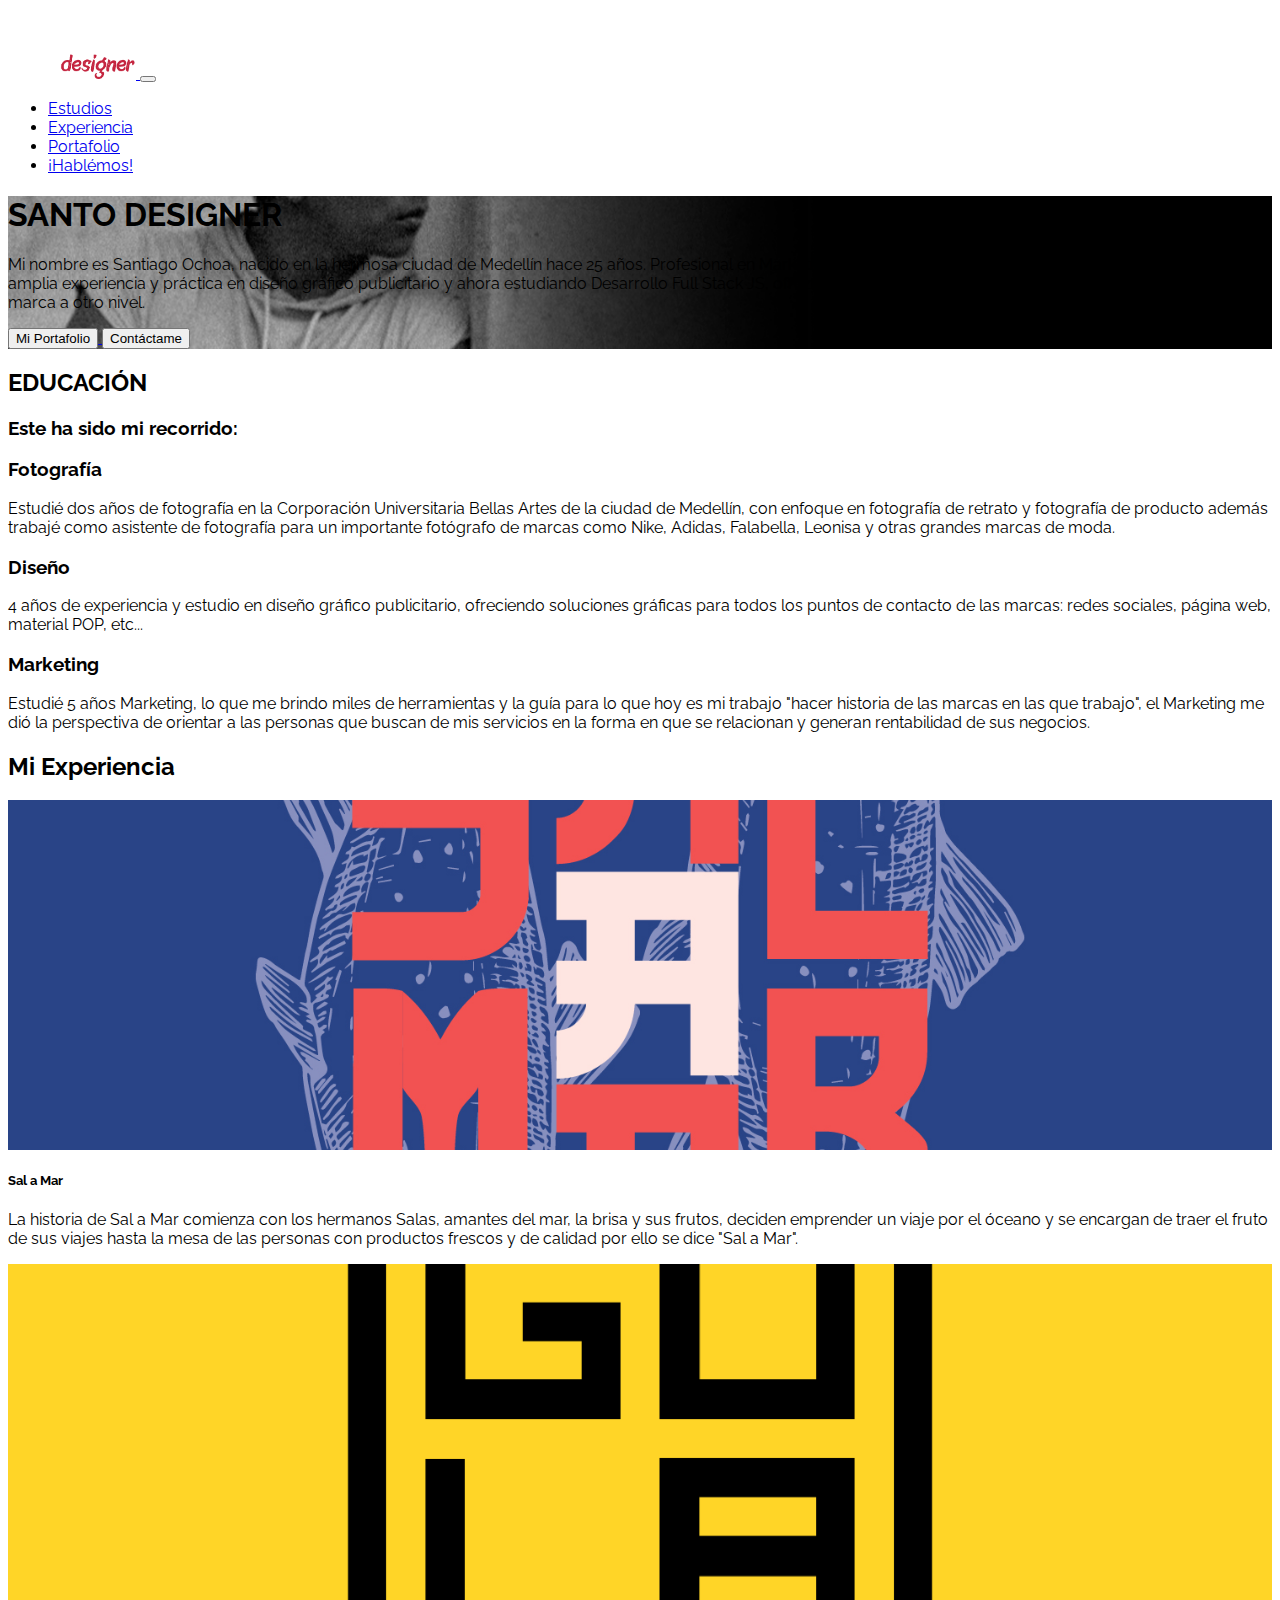
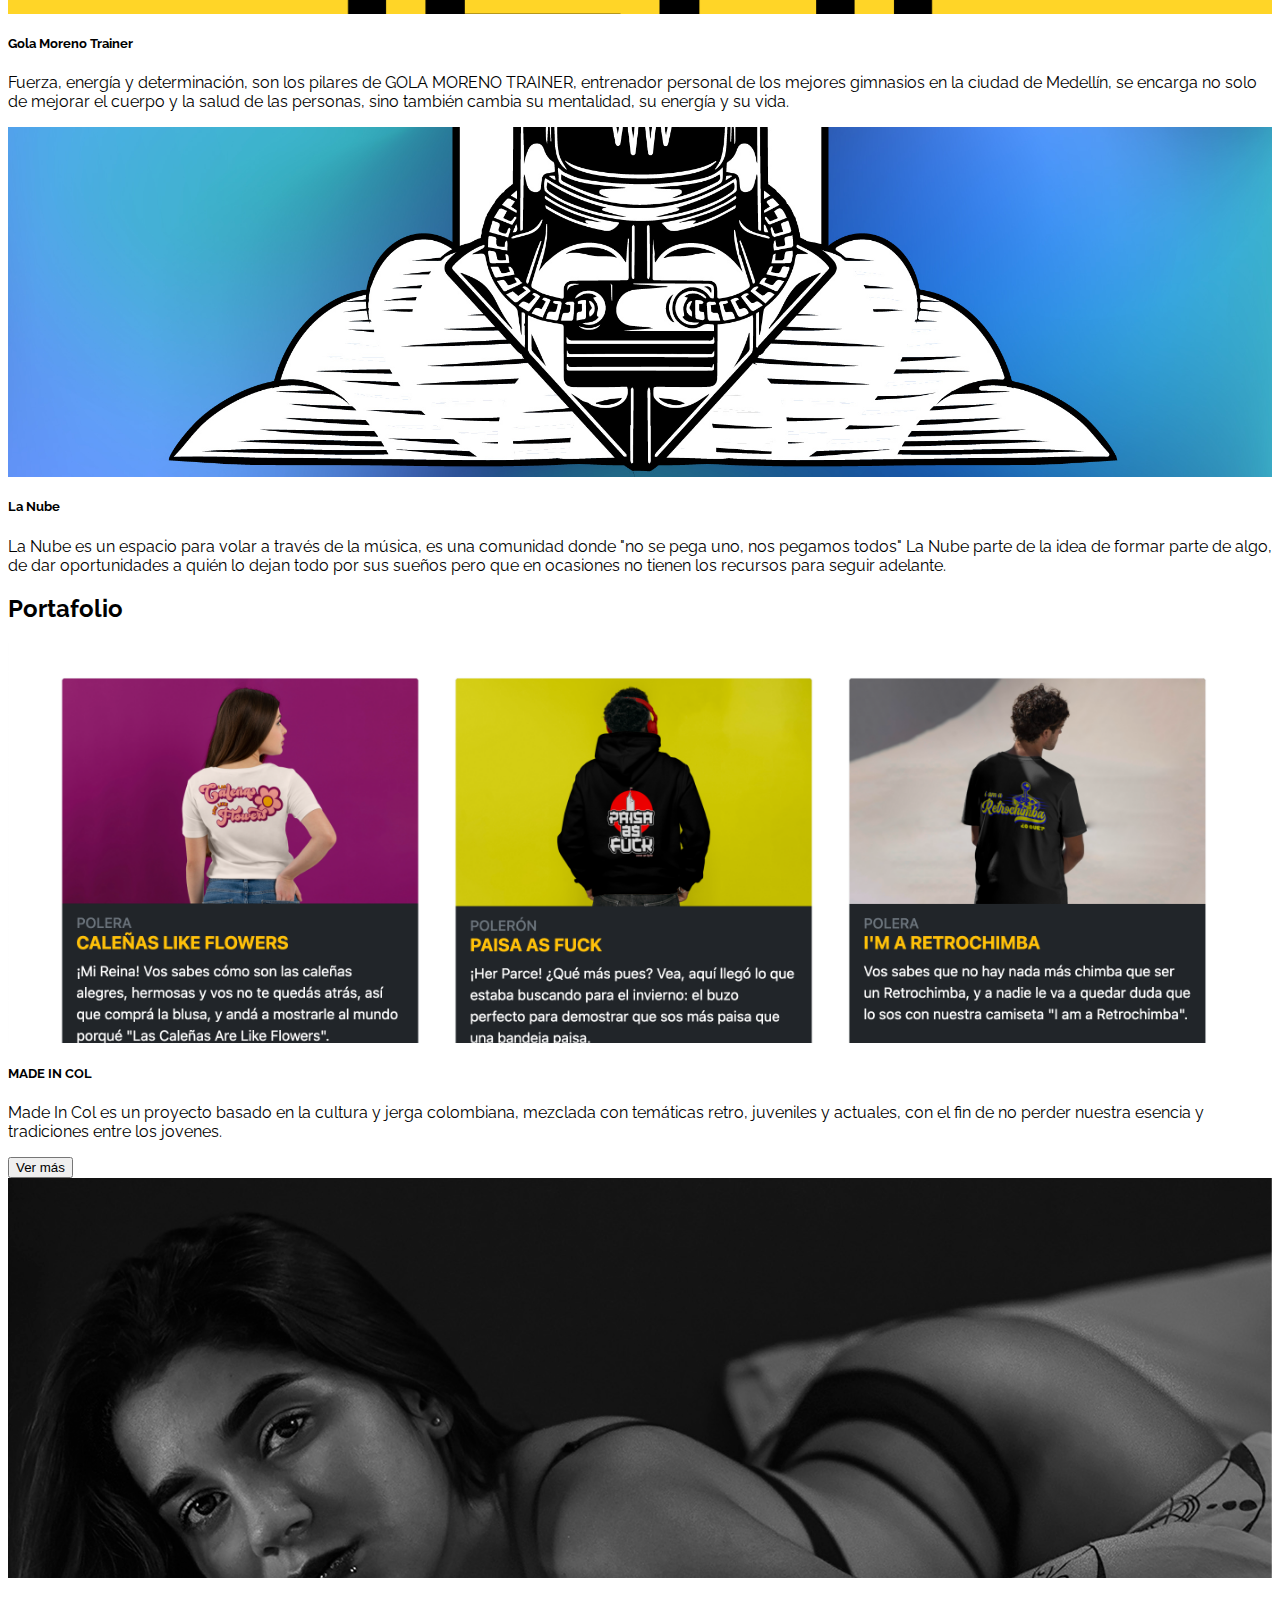
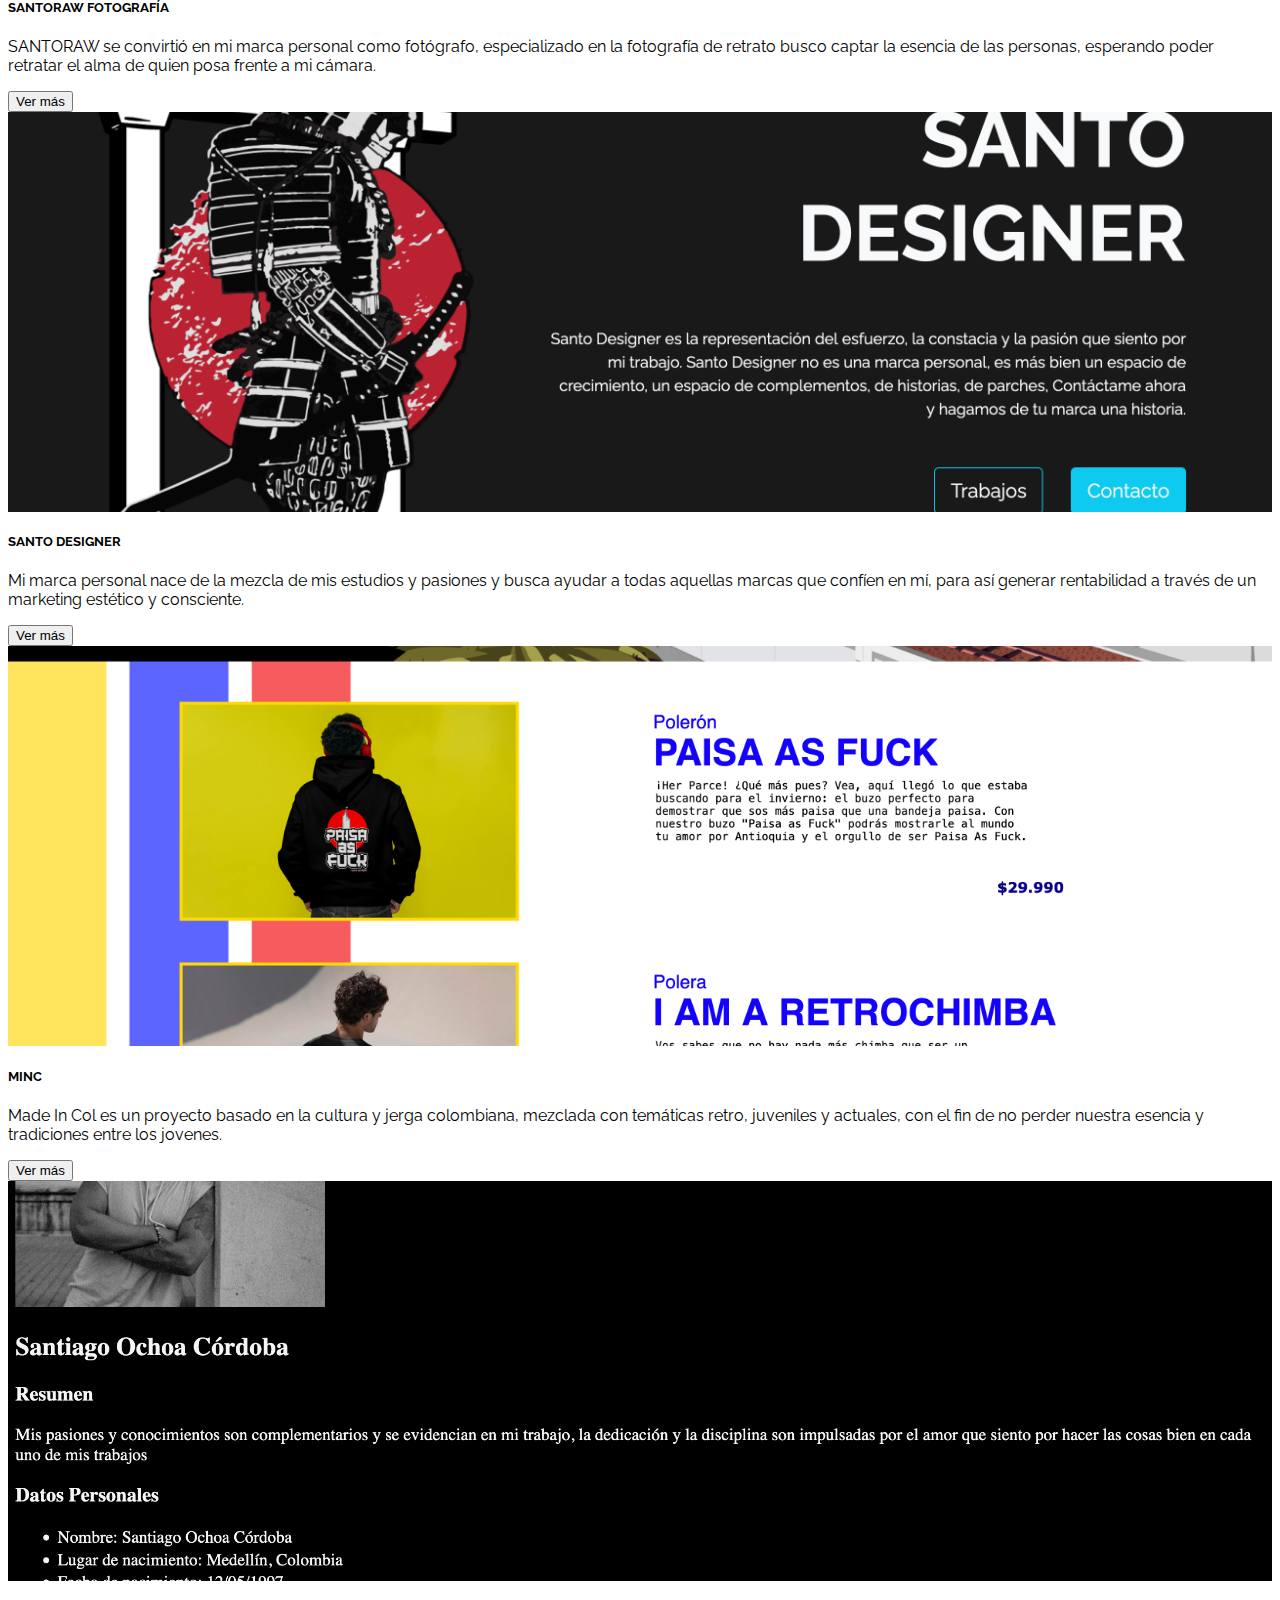
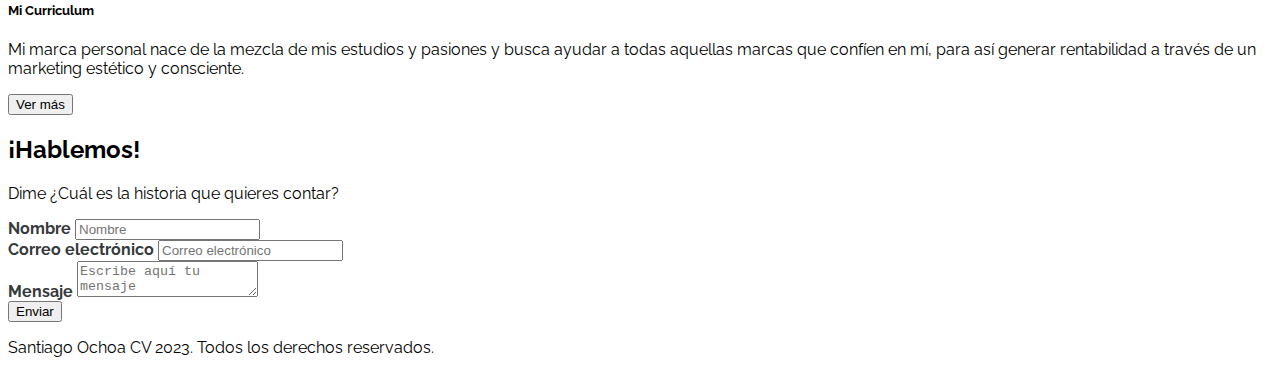
<file: index.html>
<!DOCTYPE html>
<html lang="en">

<head>
    <meta charset="UTF-8">
    <meta http-equiv="X-UA-Compatible" content="IE=edge">
    <meta name="viewport" content="width=device-width, initial-scale=1.0">
    <link rel="preconnect" href="https://fonts.googleapis.com">
    <link rel="preconnect" href="https://fonts.gstatic.com" crossorigin>
    <link href="https://fonts.googleapis.com/css2?family=Raleway:wght@400;700&display=swap" rel="stylesheet">
    <link href="https://cdn.jsdelivr.net/npm/bootstrap@5.1.3/dist/css/bootstrap.min.css" rel="stylesheet"
        integrity="sha384-1BmE4kWBq78iYhFldvKuhfTAU6auU8tT94WrHftjDbrCEXSU1oBoqyl2QvZ6jIW3" crossorigin="anonymous">
    <title>Santo Designer</title>
    <link rel="stylesheet" href="https://cdnjs.cloudflare.com/ajax/libs/font-awesome/5.9.0/css/all.min.css"
        integrity="sha512-q3eWabyZPc1XTCmF+8/LuE1ozpg5xxn7iO89yfSOd5/oKvyqLngoNGsx8jq92Y8eXJ/IRxQbEC+FGSYxtk2oiw=="
        crossorigin="anonymous" referrerpolicy="no-referrer" />
    <link rel="stylesheet" href="assets/css/style.css">
</head>

<body>
    <nav class="navbar navbar-expand-lg navbar-dark bg-light fixed-top">
        <div class="container">
            <a class="navbar-brand" href="#">
                <img src="assets/img/logonombre.png" class="img-fluid" style="width: 8rem;">
            </a>
            <button class="navbar-toggler" type="button" data-bs-toggle="collapse" data-bs-target="#navbarSupportedContent" aria-controls="navbarSupportedContent" aria-expanded="false" aria-label="Toggle navigation">
                <span class="navbar-toggler-icon"></span>
            </button>
            
            </button>
            <div class="collapse navbar-collapse" id="navbarSupportedContent">
                <ul class="navbar-nav ms-auto mb-2 mb-lg-0 fs-5">
                    <li class="nav-item">
                        <a class="nav-link" href="#Acerca-de-mi">Estudios</a>
                    </li>
                    <li class="nav-item">
                        <a class="nav-link" href="#Mis-trabajos">Experiencia</a>
                    </li>
                    <li class="nav-item">
                        <a class="nav-link" href="#portafolio">Portafolio</a>
                    </li>
                    <li class="nav-item">
                        <a class="nav-link" href="#Contacto">¡Hablémos!</a>
                    </li>
                </ul>
            </div>
        </div>
    </nav>

    <header id="Hero-Section" class="text-light text-end py-5 mt-5">
        <div class="container">
            <div class="ms-auto col-12 col-md-7 ">
                <h1 class="display-1 fw-bold my-5">
                    SANTO DESIGNER <br>
                </h1>
                <p class="my-5">
                    Mi nombre es Santiago Ochoa, nacido en la hermosa ciudad de Medellín hace 25 años.
                    Profesional en Marketing con estudios en fotografía de producto y de retrato, con amplia
                    experiencia y práctica en diseño gráfico publicitario y ahora estudiando Desarrollo Full Stack JS,
                    ofrezco un serivicio multidisciplinario y completo que llevará tu marca a otro nivel.
                </p>
                <div class="mb-5 pb-5">
                    <a href="#portafolio" target="_blank">
                        <button type="button" class="btn btn-outline-info">
                        Mi Portafolio
                    </button>
                    </a>
                    <a href="#Contacto" target="_blank">
                        <button type="button" class="btn btn-outline-info">
                        Contáctame
                    </button>
                    </a>
                </div>
            </div>
        </div>
    </header>


    <section id="Acerca-de-mi" class="container text-center my-5">


        <h2 class="display-3 fw-bold my-4">EDUCACIÓN</h2>

        <h3 class="my-5">
            Este ha sido mi recorrido:
        </h3>


        <div class="row">
            <div class="col-12 col-md-4">
                <i class="fas fa-camera fa-3x my-3"></i>
                <h3 class="my-3 fw-bold">Fotografía</h3>
                <p class="my-3">
                    Estudié dos años de fotografía en la Corporación Universitaria Bellas Artes de la ciudad de Medellín, con enfoque en fotografía de retrato y fotografía de producto 
                    además trabajé como asistente de fotografía para un importante fotógrafo de marcas como Nike, Adidas, Falabella, Leonisa y otras grandes marcas de moda.
                </p>
            </div>
            <div class="col-12 col-md-4">
                <i class="fas fa-pen fa-3x my-3"></i>
                <h3 class="my-3 fw-bold">Diseño</h3>
                <p class="my-3">
                    4 años de experiencia y estudio en diseño gráfico publicitario, ofreciendo soluciones gráficas para todos los puntos de contacto de las marcas: redes sociales,
                    página web, material POP, etc...
                </p>
            </div>
            <div class="col-12 col-md-4">
                <i class="far fa-solid fa-bookmark fa-3x my-3"></i>
                <h3 class="my-3 fw-bold">Marketing</h3>
                <p class="my-3">
                    Estudié 5 años Marketing, lo que me brindo miles de herramientas y la guía para lo que hoy es mi trabajo "hacer historia de las marcas en las que trabajo", el Marketing
                    me dió la perspectiva de orientar a las personas que buscan de mis servicios en la forma en que se relacionan y generan rentabilidad de sus negocios.
                </p>
            </div>
        </div>
    </section>


    <section id="Mis-trabajos" class="my-5 p-5 bg-dark">

        <h2 class="display-4 fw-bold text-center text-light mb-3">Mi Experiencia</h2>

        <div class="row">
            <div class="col-12 col-sm-4 py-2">
                <div class="card">
                    <div class="image-top" style="background-image: url(assets/img/logosalamar1.jpg)"></div>
                    <div class="card-body">
                        <h5 class="card-title fw-bold">Sal a Mar</h5>
                        <p class="card-text">
                            La historia de Sal a Mar comienza con los hermanos Salas, amantes del mar, la brisa y sus frutos,
                            deciden emprender un viaje por el óceano y se encargan de traer el fruto de sus viajes hasta la mesa 
                            de las personas con productos frescos y de calidad por ello se dice "Sal a Mar".
                        </p>
                    </div>
                </div>
            </div>
            <div class="col-12 col-sm-4 py-2">
                <div class="card">
                    <div class="image-top" style="background-image: url(assets/img/logogola1.png)"></div>
                    <div class="card-body">
                        <h5 class="card-title fw-bold">Gola Moreno Trainer</h5>
                        <p class="card-text">
                            Fuerza, energía y determinación, son los pilares de GOLA MORENO TRAINER, entrenador personal de los
                        mejores gimnasios en la ciudad de Medellín, se encarga no solo de mejorar el cuerpo y la salud de las
                        personas, sino también cambia su mentalidad, su energía y su vida.
                        </p>
                    </div>
                </div>
            </div>
            <div class="col-12 col-sm-4 py-2">
                <div class="card">
                    <div class="image-top" style="background-image: url(assets/img/logolanube1.jpg)"></div>
                    <div class="card-body">
                        <h5 class="card-title fw-bold">La Nube</h5>
                        <p class="card-text">
                            La Nube es un espacio para volar a través de la música, es una comunidad donde "no se pega uno, nos pegamos todos"
                            La Nube parte de la idea de formar parte de algo, de dar oportunidades a quién lo dejan todo por sus sueños pero que 
                            en ocasiones no tienen los recursos para seguir adelante.
                        </p>
                </div>
            </div>
        </div>

    </section>

    <section id="portafolio" class="my-5 p-5 bg-dark">

        <h2 class="display-4 fw-bold text-center text-light mb-3">Portafolio</h2>

        <div class="row">
            <div class="col-12 col-sm-6 py-2">
                <div class="card">
                    <div class="image-top" style="background-image: url(assets/img/mincss.png)"></div>
                    <div class="card-body">
                        <h5 class="card-title fw-bold">MADE IN COL</h5>
                        <p class="card-text">
                            Made In Col es un proyecto basado en la cultura y jerga colombiana, mezclada
                            con temáticas retro, juveniles y actuales, con el fin de no perder nuestra esencia
                            y tradiciones entre los jovenes.
                        </p>
                        <a href="assets/Cuppon/assets/index.html" target="_blank">
                            <button type="button" class="btn btn-outline-info">
                            Ver más
                        </button>
                        </a>
                    </div>
                </div>
            </div>
            <div class="col-12 col-sm-6 py-2">
                <div class="card">
                    <div class="image-top" style="background-image: url(assets/img/santoraw.png)"></div>
                    <div class="card-body">
                        <h5 class="card-title fw-bold">SANTORAW FOTOGRAFÍA</h5>
                        <p class="card-text">
                            SANTORAW se convirtió en mi marca personal como fotógrafo, especializado en la fotografía de
                            retrato busco captar la esencia de las personas, esperando
                            poder retratar el alma de quien posa frente a mi cámara.
                        </p>
                        <a href="assets/Desafio Iguanas/index.html" target="_blank">
                            <button type="button" class="btn btn-outline-info">
                            Ver más
                        </button>
                        </a>
                    </div>
                </div>
            </div>
        </div>

        <div class="row">
            <div class="col-12 col-sm-4 py-2">
                <div class="card">
                    <div class="image-top" style="background-image: url(assets/img/santodesigner.png)"></div>
                    <div class="card-body">
                        <h5 class="card-title fw-bold">SANTO DESIGNER</h5>
                        <p class="card-text">
                            Mi marca personal nace de la mezcla de mis estudios y pasiones y busca
                            ayudar a todas aquellas marcas que confíen en mí, para así generar rentabilidad
                            a través de un marketing estético y consciente.
                        </p>
                        <a href="#" target="_blank">
                            <button type="button" class="btn btn-outline-info">
                            Ver más
                        </button>
                        </a>
                    </div>
                </div>
            </div>
            <div class="col-12 col-sm-4 py-2">
                <div class="card">
                    <div class="image-top" style="background-image: url(assets/img/madeincol1.png)"></div>
                    <div class="card-body">
                        <h5 class="card-title fw-bold">MINC</h5>
                        <p class="card-text">
                            Made In Col es un proyecto basado en la cultura y jerga colombiana, mezclada
                            con temáticas retro, juveniles y actuales, con el fin de no perder nuestra esencia
                            y tradiciones entre los jovenes.
                        </p>
                        <a href="assets/Landing-1/index.html" target="_blank">
                            <button type="button" class="btn btn-outline-info">
                            Ver más
                        </button>
                        </a>
                    </div>
                </div>
            </div>
            <div class="col-12 col-sm-4 py-2">
                <div class="card">
                    <div class="image-top" style="background-image: url(assets/img/curriculum1.png)"></div>
                    <div class="card-body">
                        <h5 class="card-title fw-bold">Mi Curriculum</h5>
                        <p class="card-text">
                            Mi marca personal nace de la mezcla de mis estudios y pasiones y busca
                            ayudar a todas aquellas marcas que confíen en mí, para así generar rentabilidad
                            a través de un marketing estético y consciente.
                        </p>
                        <a href="assets/Curriculum/INDEX.HTML" target="_blank">
                            <button type="button" class="btn btn-outline-info">
                            Ver más
                        </button>
                        </a>
                    </div>
                </div>
            </div>
        </div>

    </section>


    <section id="Contacto" class="container my-5">

        <h2 class="display-4 fw-bold text-center my-4">¡Hablemos!</h2>

        <p class="text-center my-4 d-none d-md-block">Dime ¿Cuál es la historia que quieres contar?</p>

        <form>


            <div class="form-group mb-4">
                <label class="mb-2">Nombre</label>
                <input class="form-control" placeholder="Nombre">
            </div>

            <div class="form-group mb-4">
                <label class="mb-2">Correo electrónico</label>
                <input class="form-control" placeholder="Correo electrónico" />
            </div>


            <div class="form-group">
                <label class="mb-2">Mensaje</label>
                <textarea class="form-control" placeholder="Escribe aquí tu mensaje"></textarea>
            </div>

            <div class="my-3 text-end">
                <button class="btn btn-info text-light">Enviar</button>
            </div>



        </form>

    </section>



    <footer class="bg-dark text-center text-light p-4">
        <p class="mb-0">Santiago Ochoa CV 2023. Todos los derechos reservados.</p>
    </footer>


    <script src="https://cdn.jsdelivr.net/npm/bootstrap@5.1.3/dist/js/bootstrap.bundle.min.js"
        integrity="sha384-ka7Sk0Gln4gmtz2MlQnikT1wXgYsOg+OMhuP+IlRH9sENBO0LRn5q+8nbTov4+1p"
        crossorigin="anonymous"></script>
</body>

</html>
</file>
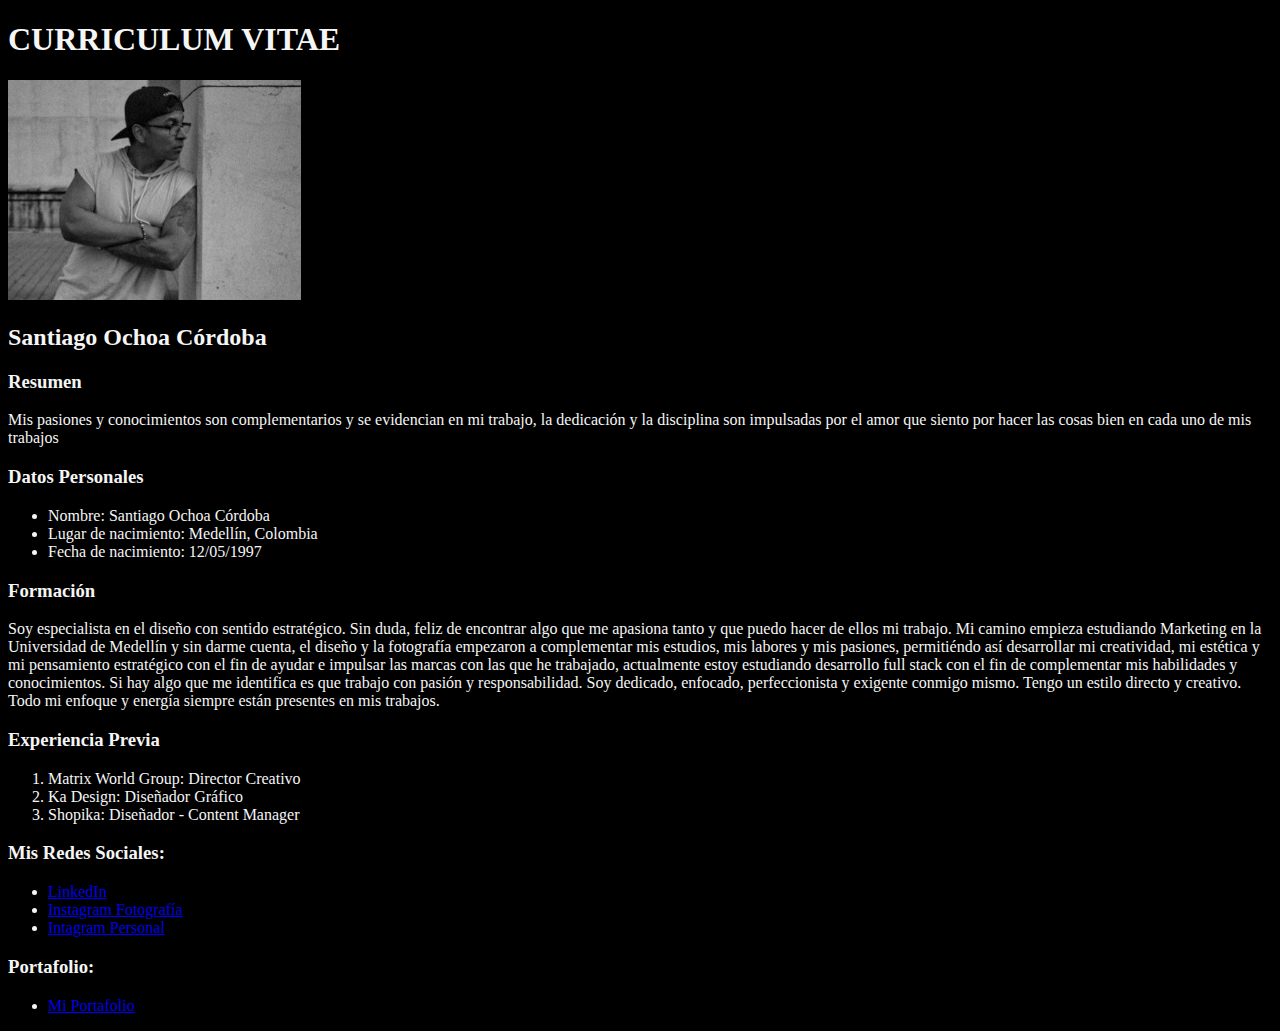
<file: assets/Curriculum/INDEX.HTML>
<!DOCTYPE html>
<html lang="en">
<head>
    <meta charset="UTF-8">
    <meta http-equiv="X-UA-Compatible" content="IE=edge">
    <meta name="viewport" content="width=device-width, initial-scale=1.0">
    <title>Curriculum Santiago Ochoa</title>
    <link rel="apple-touch-icon" sizes="180x180" href="assets/imgs/apple-touch-icon.png">
    <link rel="icon" type="image/png" sizes="32x32" href="assets/imgs/favicon-32x32.png">
    <link rel="icon" type="image/png" sizes="16x16" href="assets/imgs/favicon-16x16.png">
    <link rel="manifest" href="assets/imgs/site.webmanifest">
    <link rel="stylesheet" href="style.css">
    <title> Curriculum Santiago Ochoa</title>
</head>
<body>
    <h1> CURRICULUM VITAE</h1>
    <img src="assets/imgs/20210204_070745.jpg" midth="350" height="220" alt="Foto Santiago Ochoa Cruzado de Brazos">
    <h2> Santiago Ochoa Córdoba</h2>
    <h3>Resumen</h3>
    <p>Mis pasiones y conocimientos son complementarios y se evidencian en mi trabajo, la dedicación y la disciplina son impulsadas por el amor que siento por hacer las cosas bien en cada uno de mis trabajos</p>
    <h3> Datos Personales</h3>
    <ul class="skills">
        <li>Nombre: Santiago Ochoa Córdoba</li>
        <li>Lugar de nacimiento: Medellín, Colombia</li>
        <li>Fecha de nacimiento: 12/05/1997</li>
    </ul>
    <h3>Formación</h3>
        <p>Soy especialista en el diseño con sentido estratégico. Sin duda, feliz de encontrar algo que me apasiona tanto y
        que puedo hacer de ellos mi trabajo. Mi camino empieza estudiando
        Marketing en la Universidad de Medellín y sin darme cuenta, el
        diseño y la fotografía empezaron a complementar mis estudios, mis
        labores y mis pasiones, permitiéndo así desarrollar mi creatividad,
        mi estética y mi pensamiento estratégico con el fin de ayudar e impulsar
        las marcas con las que he trabajado, actualmente estoy estudiando desarrollo full stack con el fin de complementar mis habilidades y conocimientos.
        Si hay algo que me identifica es que
        trabajo con pasión y responsabilidad. Soy dedicado, enfocado,
        perfeccionista y exigente conmigo mismo. Tengo un estilo directo y creativo.
        Todo mi enfoque y energía siempre están presentes en mis trabajos.</p>
    <h3>Experiencia Previa</h3>
    <ol  class="skills">
        <li>Matrix World Group: Director Creativo</li>
        <li>Ka Design: Diseñador Gráfico</li>
        <li>Shopika: Diseñador - Content Manager</li>
    </ol>
    <h3>Mis Redes Sociales:</h3>
    <ul  class="skills">
        <li><a href="https://www.linkedin.com/in/santiago-ochoa-b066a91a3/"> LinkedIn </a> </li>
        <li><a href="https://www.instagram.com/santoraw_/">Instagram Fotografía</a></li>
        <li><a href="https://www.instagram.com/santo.c97/"> Intagram Personal</a></li>
    </ul>
    <h3>Portafolio:</h3>
    <ul>
        <li><a href="Portafolio.html">Mi Portafolio</a></li>
    </ul>
</file>
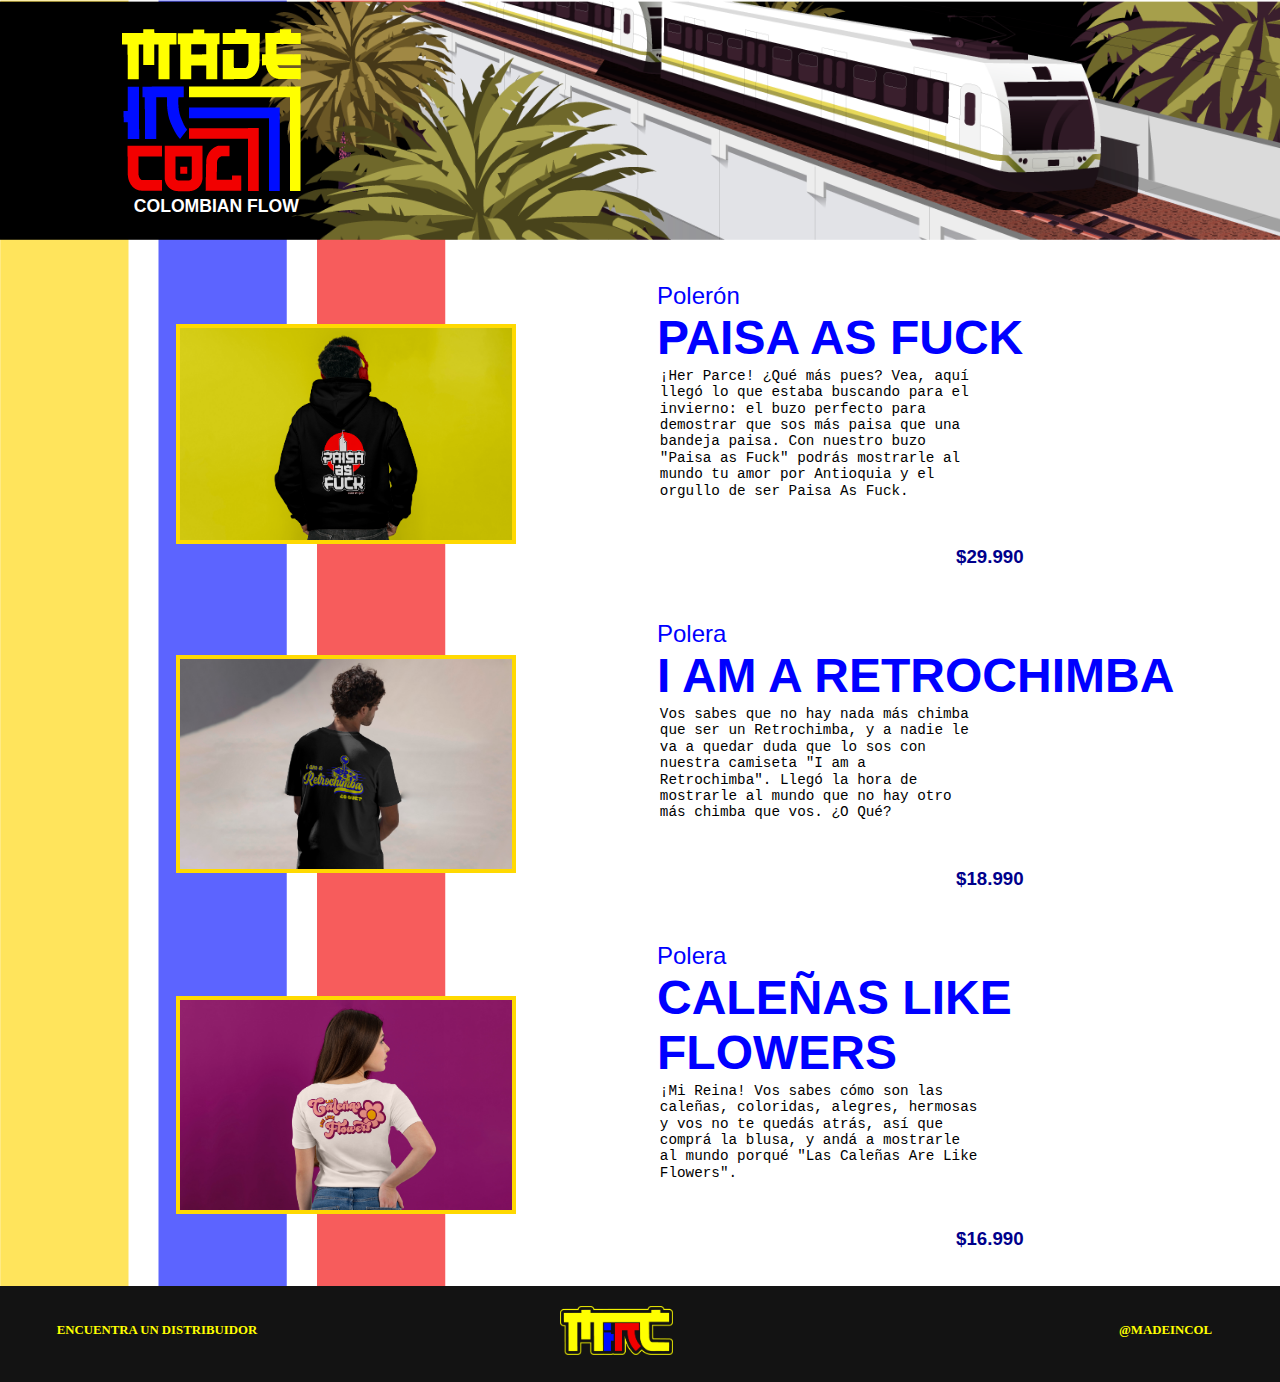
<file: assets/Landing-1/index.html>
<!DOCTYPE html>
<html lang="en">
<head>
    <meta charset="UTF-8">
    <meta http-equiv="X-UA-Compatible" content="IE=edge">
    <meta name="viewport" content="width=device-width, initial-scale=1.0">
    <meta http-equiv="Content-Type" content="text/html; charset=iso-8859-1">
    <title>MADE IN COL</title>
    <link rel="stylesheet" href="assets/css/normalize.css">
    <link rel="stylesheet" href="assets/css/style.css">
</head>

<body>
    <div class="header">
        <img src="assets/imgs/Recurso 1logo.png" alt="Logo Made In Col">
        <p>COLOMBIAN FLOW</p>
    </div>

    <div class="products">
        <table>
            <tr>
                <td>
                    <img src="assets/imgs/paisaasfuck2.jpg" alt="foto poleron made in col"/> 
                </td>
                <td>
                    <h2>Polerón</h2>
                    <h1>PAISA AS FUCK</h1>
                    <p> ¡Her Parce! ¿Qué más pues? Vea, aquí llegó lo que estaba buscando para el invierno: el buzo perfecto para demostrar que sos más paisa que una bandeja paisa. Con nuestro buzo "Paisa as Fuck" podrás mostrarle al mundo tu amor por Antioquia y el orgullo de ser Paisa As Fuck.</p>
                    <h3>$29.990</h3>
                </td>
            </tr>

            <tr>
                <td>
                    <img src="assets/imgs/Retrochimba1.jpg" alt="foto polera made in col"/> 
                </td>
                <td>
                    <h2>Polera</h2>
                    <h1>I AM A RETROCHIMBA</h1>
                    <p> Vos sabes que no hay nada más chimba que ser un Retrochimba, y a nadie le va a quedar duda que lo sos con nuestra camiseta "I am a Retrochimba". Llegó la hora de mostrarle al mundo que no hay otro más chimba que vos. ¿O Qué?</p>
                    <h3>$18.990</h3>
                    </td>
            </tr>

            <tr>
                <td>
                    <img src="assets/imgs/Flowers2.jpg" alt="foto polera made in col"/> 
                </td>
                <td>
                    <h2>Polera</h2>
                    <h1>CALEÑAS LIKE FLOWERS</h1>
                    <p> ¡Mi Reina! Vos sabes cómo son las caleñas, coloridas, alegres, hermosas y vos no te quedás atrás, así que comprá la blusa, y andá a mostrarle al mundo porqué "Las Caleñas Are Like Flowers".</p>
                    <h3>$16.990</h3>
                    </td>
            </tr>
        </table>
    </div>

    <div class="footer">
        <table>
            <thead>
                <tr>
                    <td><h4>ENCUENTRA UN DISTRIBUIDOR</h4></td>
                    <td><img src="assets/imgs/Recurso 6footer.png"></td>
                    <td><h3>@MADEINCOL</h3></td>
                </tr>
            </thead>
        </table>
    </div>
</body>
</html>
</file>
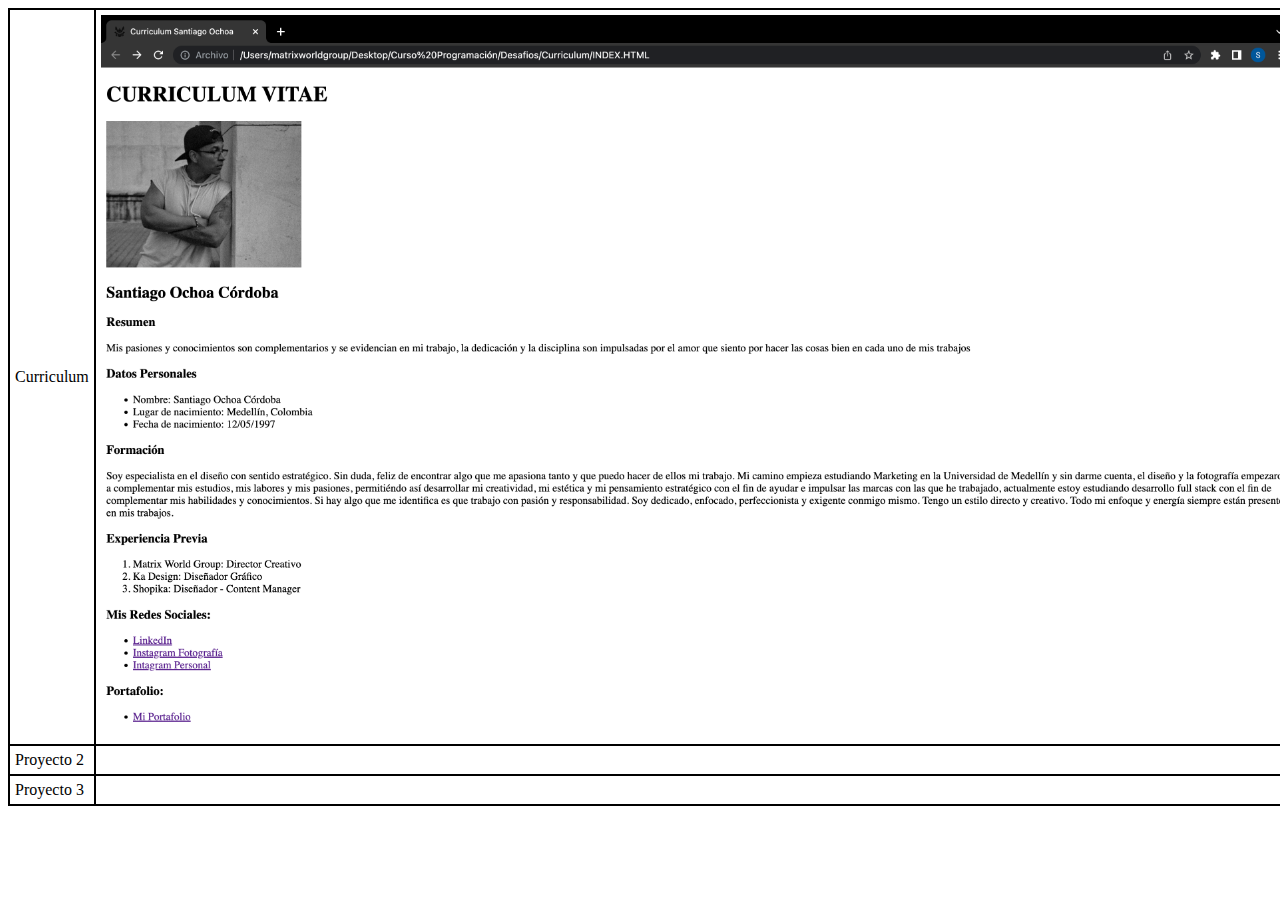
<file: assets/Curriculum/Portafolio.html>
<!DOCTYPE html>
<html lang="en">
<head>
    <meta charset="UTF-8">
    <meta http-equiv="X-UA-Compatible" content="IE=edge">
    <meta name="viewport" content="width=device-width, initial-scale=1.0">
    <title>Curriculum Santiago Ochoa</title>
    <link rel="apple-touch-icon" sizes="180x180" href="assets/imgs/apple-touch-icon.png">
    <link rel="icon" type="image/png" sizes="32x32" href="assets/imgs/favicon-32x32.png">
    <link rel="icon" type="image/png" sizes="16x16" href="assets/imgs/favicon-16x16.png">
    <link rel="manifest" href="assets/imgs/site.webmanifest">
    <title> Mi Portafolio</title>
    <style>
        table, td, th {
          border:2px solid black;
        }
        table {
          border-collapse:collapse;
          width:25%;
        }
        td, th {
          padding:5px;
        }
        thead {
          color:black;
        }
        tbody {
          color:black;
        }
      </style>
</head>
<body>
    <table>
        <thead>
            <tr>
                <td>Curriculum</td>
                <td><img src="assets/imgs/Micurriculum.jpg" midth="1080" height="720"></td>
            </tr>
        </thead>
        <tbody>
            <tr>
                <td>Proyecto 2</td>
                <td></td>
            </tr>
            <tr>
                <td>Proyecto 3</td>
            </tr>
        </tbody>
</file>
<file: assets/css/style.css>
body {
    font-family: "Raleway", sans-serif;
  }
  
  /* Hero Section */
  
  #Hero-Section {
    background-image: url("../img/header-bg.png");
    background-repeat: no-repeat;
    background-size: cover;
    background-position: center;
  }

  #Hero-Section .image-top{
    width: 2rem;
  }
  
  /* Mis trabajos */
  
  #Mis-trabajos .image-top {
    height: 350px;
    background-repeat: no-repeat;
    background-size: cover;
    background-position: center;
  }

  #portafolio .image-top {
    height: 400px;
    background-repeat: no-repeat;
    background-size: cover;
    background-position: center;
  }
  
  /* Contacto */
  
  #Contacto form label {
    font-weight: 700;
    color: #373a3c;
  }
  
  @media (max-width: 768px) {
    #Contacto form label {
      font-weight: 400;
    }
  
    .navbar-brand{
      width: 100px;
    }
  
  }
</file>
<file: assets/Curriculum/style.css>
body {
    background-color: #000000;
    color: whitesmoke;
}
</file>
<file: assets/Landing-1/assets/css/style.css>
body{
    background-image: url("../imgs/Recurso\ 7bg.png");
    background-repeat: no-repeat;
}

.header {
    height: 15em;
    background-image: url("../imgs/elfondo.png");
    background-size: cover;
    background-position: center;
    color: rgb(255, 255, 255);
    }

.header img {
    margin: 0px;
    padding-left: 7.6em;
    padding-top: 1.8em;
}

.header p {
    margin: 0px;
    padding-left: 7.6em;
    font-family: sans-serif;
    font-weight: bold;
    font-size: 1.1em;
}

header{
    margin: 0px;
}

.products {
    margin: auto;
    width: 92%;
    padding-top: 1.5em;
}

.products td {
    padding: 1em;
    width:50%;
}

.products h1 {
    font-family: sans-serif;
    font-weight: bold;
    font-size:3em;
    margin: 0%;
    color: blue;
}

.products h2 {
    font-family: sans-serif;
    font-weight:400;
    padding: 0%;
    margin: 0%;
    color: blue;
}

.products h3 {
    font-family: Verdana, Geneva, Tahoma, sans-serif;
    font-weight: bold;
    padding-top: 1.5em;
    padding-right: 10em;
    text-align: right;
    color: darkblue;
}

.products p{
    size: 15em ;
    margin: 0.2em;
    font-family: monospace;
    font-size: 1.1em;
    padding-right: 16em;
}

.products img{
    width: 60%;
    border: solid 4px;
    border-color: rgb(255, 217, 1);
    margin:10px auto;
    display:block;
}

.footer {
    height: 6em;
    line-height: 3em;
    background-color: rgb(19, 19, 19);
    color: white;
    text-align: center;
    font-weight: 900;
    }

.footer img {
    margin: 10px auto;
    margin-right: 50%;
    width: 15%;
    display:block;
}

.footer table{
    width: 100%;
}

.footer h4{
    font-size: 0.8em;
    margin-left: 1.5em;
    color: yellow;
}

.footer h3{
    margin-right: 3em;
    margin-left: 3em;
    font-size: 0.8em;
    color: yellow;
}
</file>
